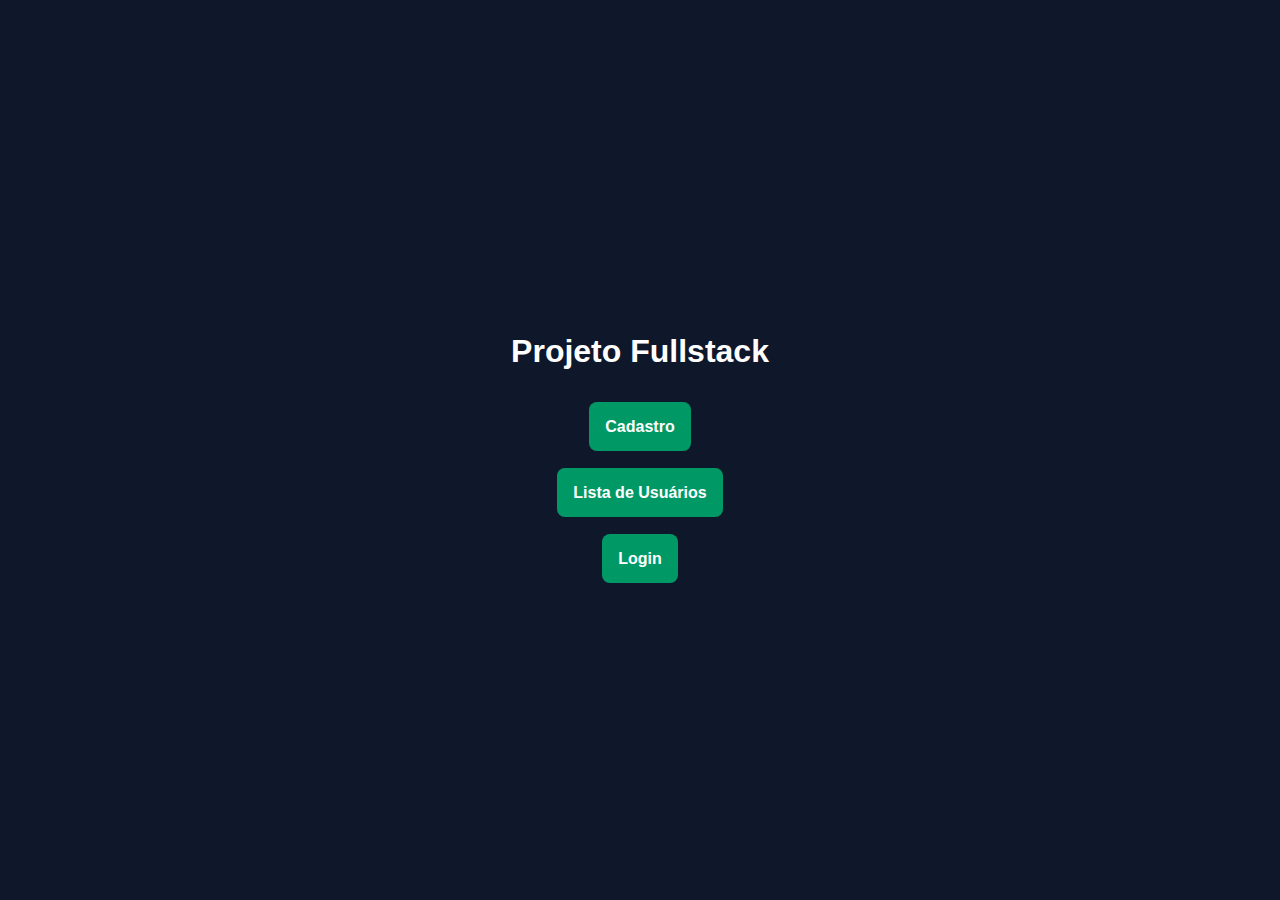
<file: index.html>
<!DOCTYPE html>
<html lang="en">
<head>
    <meta charset="UTF-8">
    <meta name="viewport" content="width=device-width, initial-scale=1.0">
    <link rel="stylesheet" href="style.css">
    <script src="script.js" defer></script>
    <title>Projeto Fullstack</title>
</head>
<body>
   <header>
     <h1>Projeto Fullstack</h1>

     <nav>
      <ul>
        <li>
          <a href="./pages/cadastro/cadastro.html">Cadastro</a>
        </li>
      </ul>
      
     </nav>
   </header>

</body>
</html>
</file>
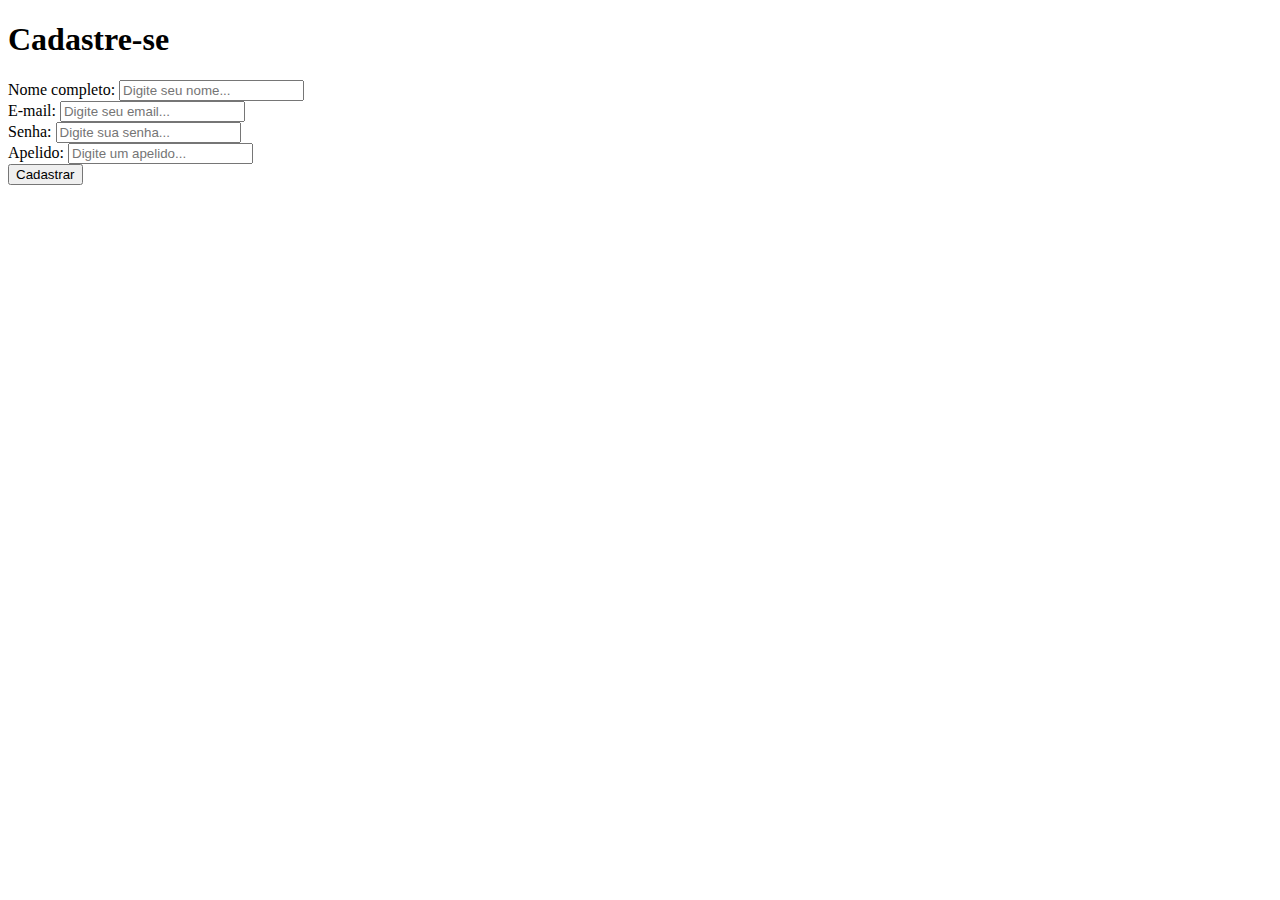
<file: pages/cadastro.html>
<!DOCTYPE html>
<html lang="pt-br">
<head>
    <meta charset="UTF-8">
    <meta name="viewport" content="width=device-width, initial-scale=1.0">
    <script src="./cadastro.js" defer></script>
    <title>Cadastro</title>
</head>
<body>
    <header>
        <h1>Cadastre-se</h1>
    </header>

    <main>
        <form action="">
            <div>
                <label for="name">Nome completo:</label>
                 <input type="text" id="name" placeholder="Digite seu nome...">
            </div>
            <div>
                <label for="email">E-mail:</label>
                 <input type="email" id="email" placeholder="Digite seu email...">
            </div>
            <div>
                <label for="password">Senha:</label>
                 <input type="password" id="password" placeholder="Digite sua senha...">
            </div>
            <div>
                <label for="nickname">Apelido:</label>
                 <input type="text" id="nickname" placeholder="Digite um apelido...">
            </div>

            <button>Cadastrar</button>
        </form>
    </main>
</body>
</html>
</file>
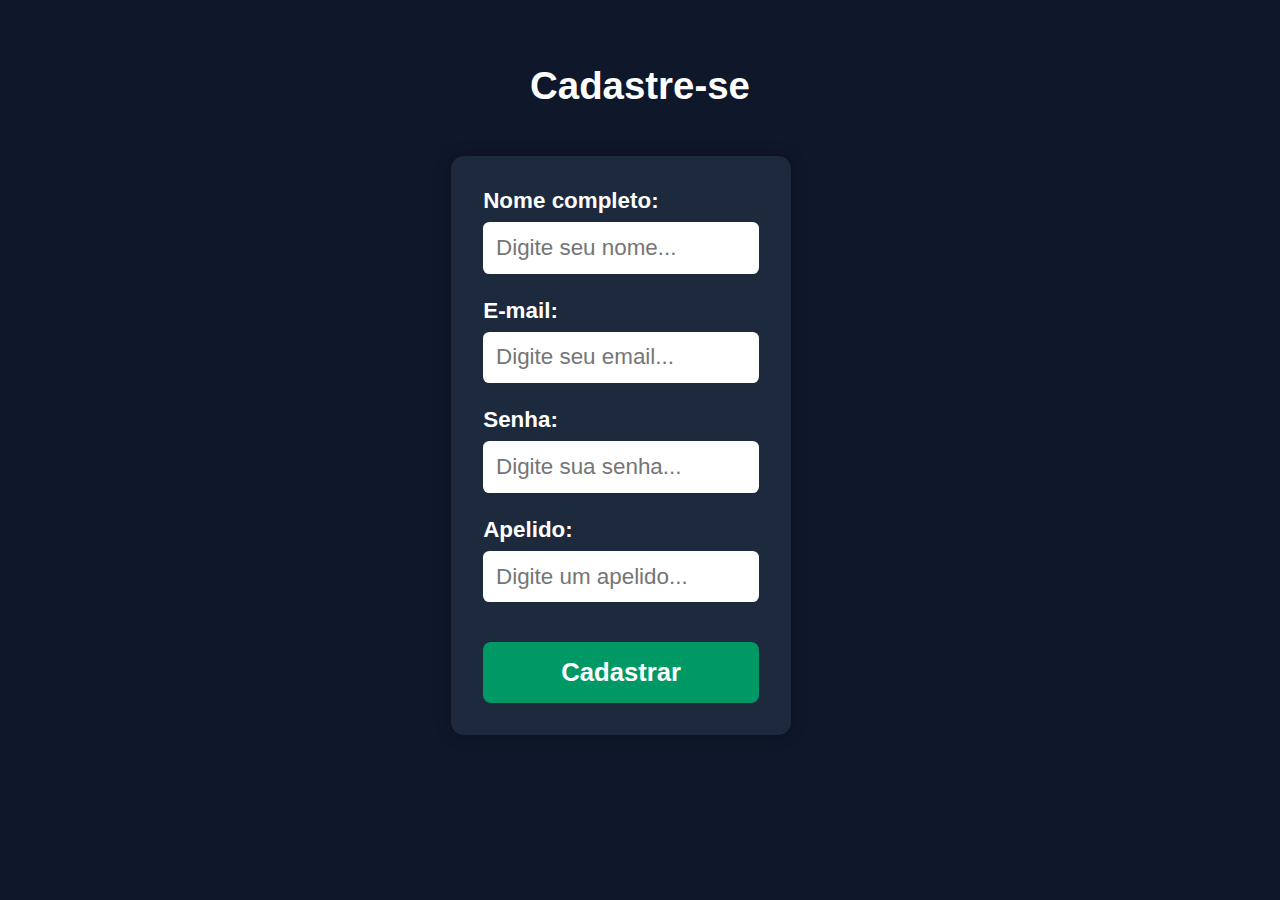
<file: pages/cadastro/cadastro.html>
<!DOCTYPE html>
<html lang="pt-br">
<head>
    <meta charset="UTF-8">
    <meta name="viewport" content="width=device-width, initial-scale=1.0">
    <link rel="stylesheet" href="cadastro.css">
    <script src="./cadastro.js" defer></script>
    <title>Cadastro</title>
</head>
<body>
    <header>
        <h1>Cadastre-se</h1>
    </header>

    <main>
        <form action="">
            <div>
                <label for="name">Nome completo:</label>
                 <input type="text" id="name" placeholder="Digite seu nome...">
            </div>
            <div>
                <label for="email">E-mail:</label>
                 <input type="email" id="email" placeholder="Digite seu email...">
            </div>
            <div>
                <label for="password">Senha:</label>
                 <input type="password" id="password" placeholder="Digite sua senha...">
            </div>
            <div>
                <label for="nickname">Apelido:</label>
                 <input type="text" id="nickname" placeholder="Digite um apelido...">
            </div>

            <button>Cadastrar</button>
        </form>
    </main>
</body>
</html>
</file>
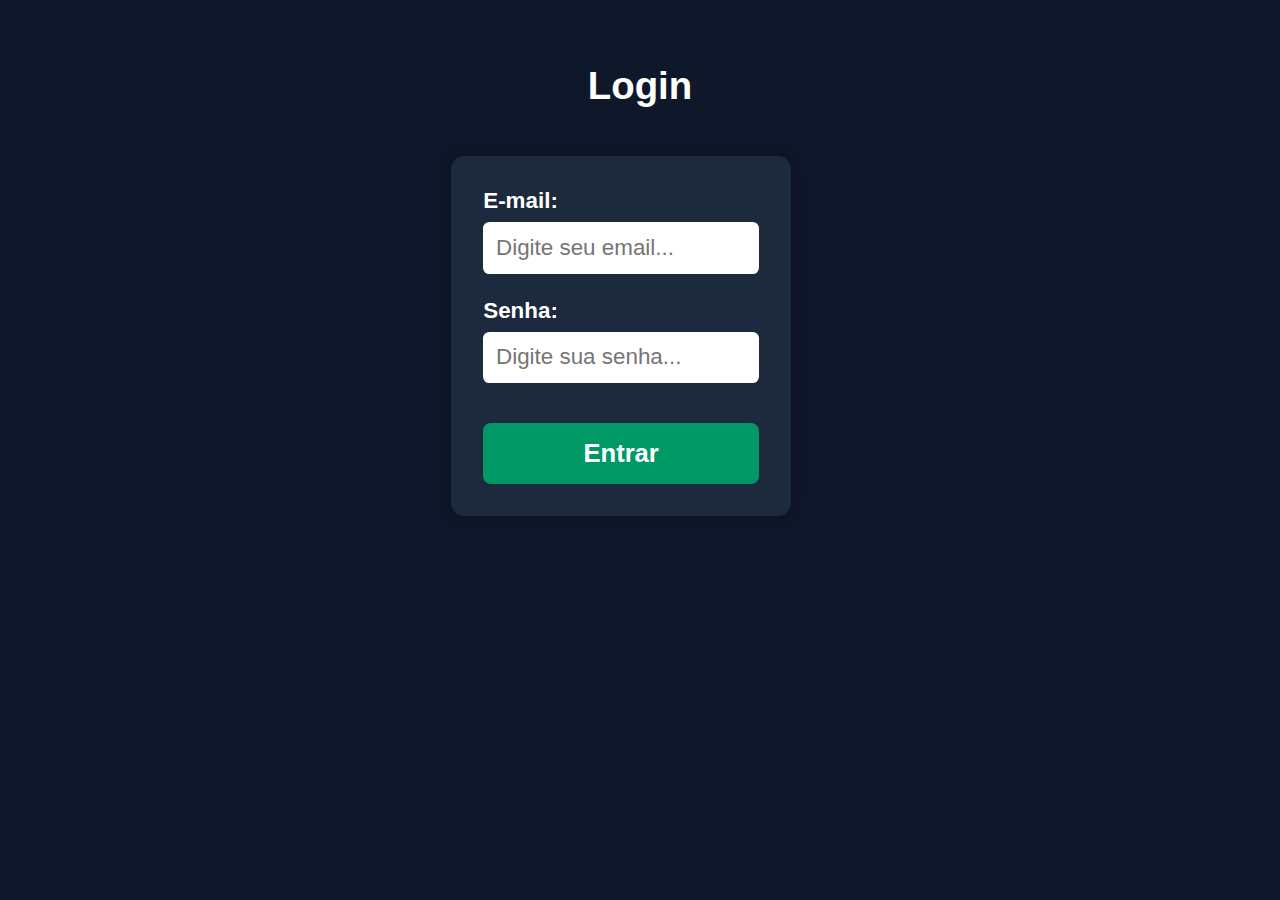
<file: pages/login/login.html>
<!DOCTYPE html>
<html lang="pt-br">
<head>
    <meta charset="UTF-8">
    <meta name="viewport" content="width=device-width, initial-scale=1.0">
    <link rel="stylesheet" href="login.css">
    <script src="./login.js" defer></script>
    <title>Login</title>
</head>
<body>
    <header>
        <h1>Login</h1>
    </header>

    <main>
        <form action="">
            <div>
                <label for="email">E-mail:</label>
                 <input type="email" id="email" placeholder="Digite seu email...">
            </div>
            <div>
                <label for="password">Senha:</label>
                 <input type="password" id="password" placeholder="Digite sua senha...">
            </div>
            <button>Entrar</button>
        </form>
    </main>
</body>
</html>
</file>
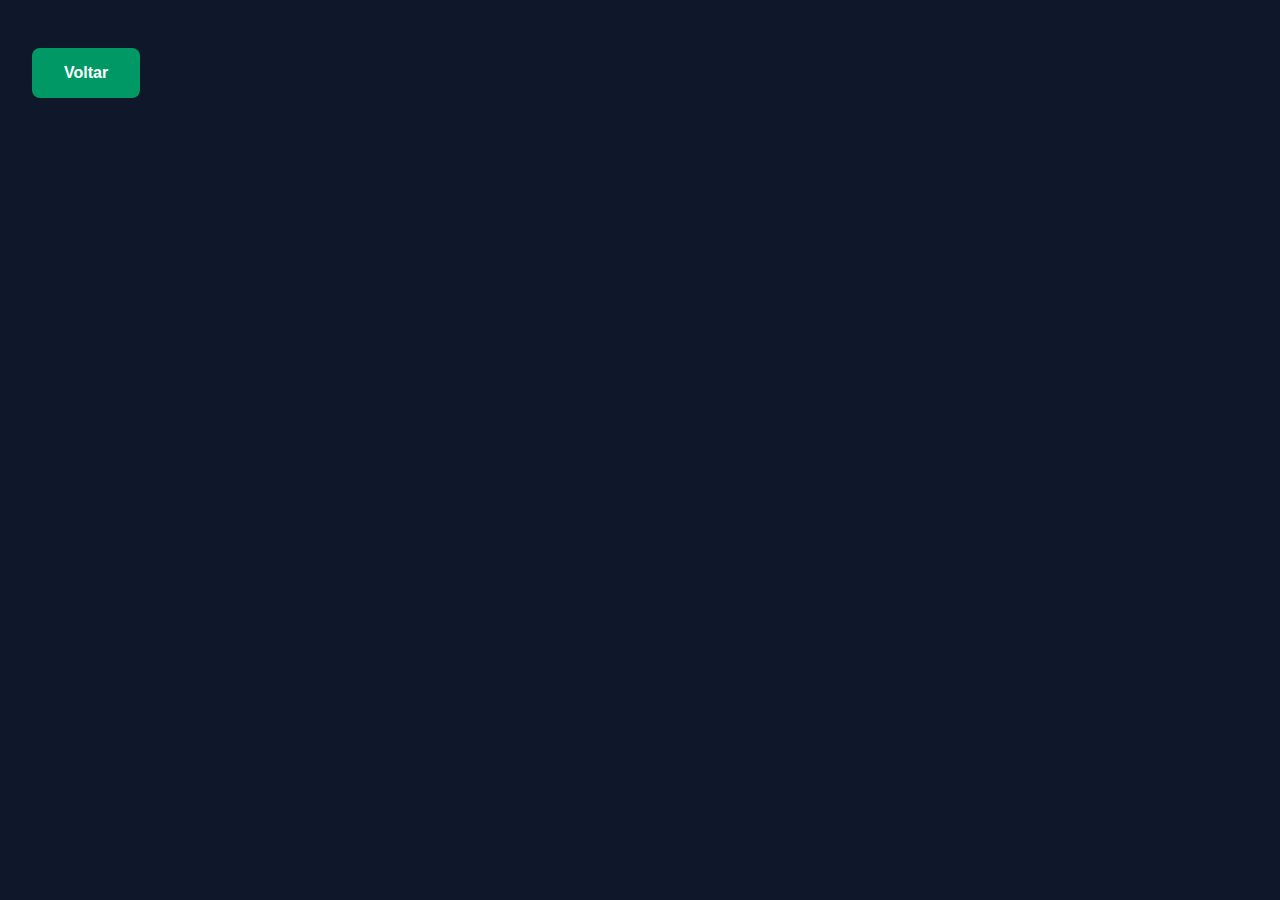
<file: pages/usuarios/usuarios.html>
<!DOCTYPE html>
<html lang="pt-br">
<head>
    <meta charset="UTF-8">
    <meta name="viewport" content="width=device-width, initial-scale=1.0">
    <link rel="stylesheet" href="usuarios.css">
    <script src="./usuarios.js" defer></script>
    <title>Usuários</title>
</head>
<body>
    <header>
       <a href="../index.html">Voltar</a>
    </header>
    
    <main></main>
</body>
</html>
</file>
<file: style.css>
* {
    margin: 0;
    padding: 0;
    box-sizing: border-box;
    font-family: 'Lucida Sans', 'Lucida Sans Regular', 'Lucida Grande', 'Lucida Sans Unicode', Geneva, Verdana, sans-serif;
}

body {
    background: oklch(20.8% 0.042 265.755);
    color: #FFF;
    height: 100svh;
    display: flex;
    align-items: center;
    justify-content: center;
    text-align: center;
}

header {
    display: flex;
    gap: 3rem;
    flex-direction: column;
}

ul {
    list-style: none;
    display: flex;
    flex-direction: column;
    gap: 3rem;
}

a, button {
    color: #fff;
    background: oklch(59.6% 0.145 163.225);
    text-decoration: none;
    font-weight: 700;
    padding: 1rem;
    border-radius: .5rem;
    border: none;
}

a:hover, button:hover {
    background: oklch(76.5% 0.177 163.223);
    transition: .4s;
    cursor: pointer;
}
</file>
<file: pages/cadastro/cadastro.css>
* {
    margin: 0;
    padding: 0;
    box-sizing: border-box;
    font-family: 'Lucida Sans', 'Lucida Sans Regular', 'Lucida Grande', 'Lucida Sans Unicode', Geneva, Verdana, sans-serif;
}

body {
    background: oklch(20.8% 0.042 265.755);
    color: #fff;
    min-height: 100svh;
    display: flex;
    flex-direction: column;
    align-items: center;
    text-align: center;
    padding: 2rem;
}

header {
    margin-top: 2rem;
}

h1 {
    font-size: 2.4rem;
    margin-bottom: 1rem;
}

form {
    margin-top: 2rem;
    background: oklch(27.9% 0.041 260.031);
    padding: 2rem;
    border-radius: .8rem;
    display: flex;
    flex-direction: column;
    gap: 1.5rem;
    width: min(90%, 400px);
    box-shadow: 0 0 1rem rgba(0, 0, 0, 0.3);
}

form div {
    display: flex;
    flex-direction: column;
    align-items: flex-start;
    gap: .5rem;
}

label {
    font-weight: bold;
    font-size: 1.4rem;
}

input {
    width: 100%;
    padding: .8rem;
    border: none;
    border-radius: .4rem;
    font-size: 1.4rem;
    outline: none;
}

input:focus {
    outline: 2px solid oklch(76.5% 0.177 163.223);
    background: #f6f6f6;
    color: #000;
}

button {
    margin-top: 1rem;
    padding: 1rem;
    background: oklch(59.6% 0.145 163.225);
    color: #fff;
    border: none;
    border-radius: .5rem;
    font-size: 1.6rem;
    font-weight: 700;
    cursor: pointer;
    transition: background .4s;
}

button:hover {
    background: oklch(76.5% 0.177 163.223);
}
</file>
<file: pages/login/login.css>
* {
    margin: 0;
    padding: 0;
    box-sizing: border-box;
    font-family: 'Lucida Sans', 'Lucida Sans Regular', 'Lucida Grande', 'Lucida Sans Unicode', Geneva, Verdana, sans-serif;
}

body {
    background: oklch(20.8% 0.042 265.755);
    color: #fff;
    min-height: 100svh;
    display: flex;
    flex-direction: column;
    align-items: center;
    text-align: center;
    padding: 2rem;
}

header {
    margin-top: 2rem;
}

h1 {
    font-size: 2.4rem;
    margin-bottom: 1rem;
}

form {
    margin-top: 2rem;
    background: oklch(27.9% 0.041 260.031);
    padding: 2rem;
    border-radius: .8rem;
    display: flex;
    flex-direction: column;
    gap: 1.5rem;
    width: min(90%, 400px);
    box-shadow: 0 0 1rem rgba(0, 0, 0, 0.3);
}

form div {
    display: flex;
    flex-direction: column;
    align-items: flex-start;
    gap: .5rem;
}

label {
    font-weight: bold;
    font-size: 1.4rem;
}

input {
    width: 100%;
    padding: .8rem;
    border: none;
    border-radius: .4rem;
    font-size: 1.4rem;
    outline: none;
}

input:focus {
    outline: 2px solid oklch(76.5% 0.177 163.223);
    background: #f6f6f6;
    color: #000;
}

button {
    margin-top: 1rem;
    padding: 1rem;
    background: oklch(59.6% 0.145 163.225);
    color: #fff;
    border: none;
    border-radius: .5rem;
    font-size: 1.6rem;
    font-weight: 700;
    cursor: pointer;
    transition: background .4s;
}

button:hover {
    background: oklch(76.5% 0.177 163.223);
}
</file>
<file: pages/usuarios/usuarios.css>
* {
    margin: 0;
    padding: 0;
    box-sizing: border-box;
    font-family: 'Lucida Sans', 'Lucida Sans Regular', 'Lucida Grande', 'Lucida Sans Unicode', Geneva, Verdana, sans-serif;
}

body {
    background: oklch(20.8% 0.042 265.755);
    color: #fff;
    min-height: 100svh;
    display: flex;
    flex-direction: column;
    align-items: center;
    justify-content: flex-start;
    text-align: center;
    padding: 2rem;
}

header {
    width: 100%;
    display: flex;
    justify-content: flex-start;
    padding: 1rem 0;
}

header a {
    color: #fff;
    background: oklch(59.6% 0.145 163.225);
    text-decoration: none;
    font-weight: 700;
    padding: 1rem 2rem;
    border-radius: .5rem;
    transition: background .4s;
}

header a:hover {
    background: oklch(76.5% 0.177 163.223);
}

/* ---- Área principal e cards ---- */
main {
    margin-top: 3rem;
    width: 100%;
    max-width: 800px;
    display: flex;
    flex-direction: column;
    align-items: center;
    gap: 2rem;
}

/* ---- Card de usuário ---- */
section {
    background: oklch(27.9% 0.041 260.031);
    width: 100%;
    padding: 2rem;
    border-radius: 1rem;
    text-align: left;
    box-shadow: 0 0 1rem rgba(0, 0, 0, 0.3);
    transition: transform 0.3s, background 0.3s;
}

section:hover {
    transform: translateY(-5px);
    background: oklch(32% 0.05 260.031);
}

section h2 {
    font-size: 1.8rem;
    margin-bottom: 1rem;
    color: oklch(90% 0.15 163.223);
}

section p {
    font-size: 1.4rem;
    line-height: 1.6;
    margin-bottom: .5rem;
}
</file>
